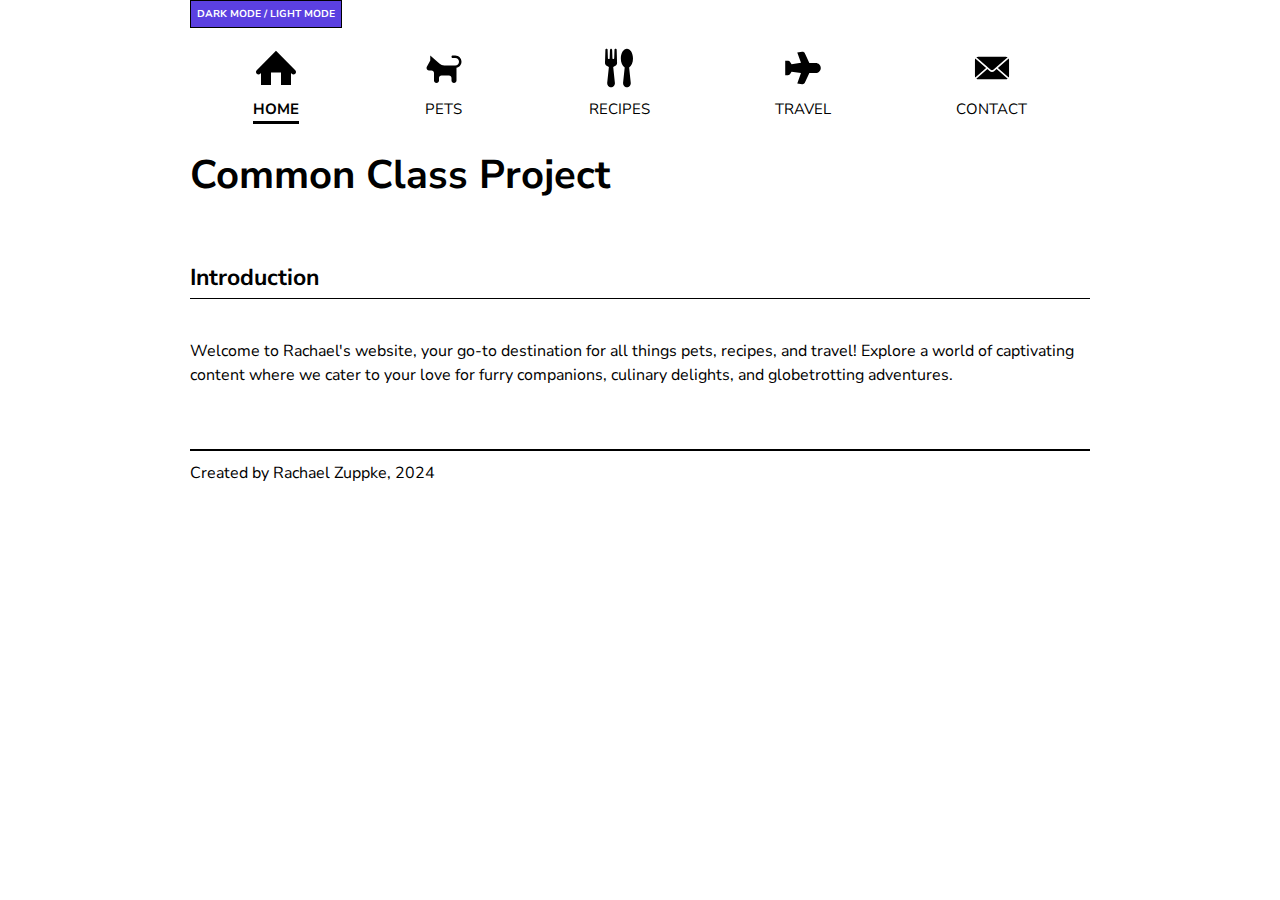
<file: index.html>
<!DOCTYPE html>
<html lang="en">
<head>
    <meta charset="UTF-8">
    <meta name="viewport" content="width=device-width, initial-scale=1.0">
    <link rel="stylesheet" href="css/reset.css">
    <link rel="stylesheet" href="css/style.css">
    <link rel="preconnect" href="https://fonts.googleapis.com">
    <link rel="preconnect" href="https://fonts.gstatic.com" crossorigin>
    <link href="https://fonts.googleapis.com/css2?family=Nunito+Sans:ital,opsz,wght@0,6..12,200..1000;1,6..12,200..1000&display=swap" rel="stylesheet">
    <title>Home Page</title>
</head>
<body>
    <div id="skip"><a href = "#main">Skip to Main Content</a></div>
    <header>

            <button class="dm" onclick="myFunction()">Dark Mode / Light Mode</button>

            <script>
                function myFunction() {
                    var element = document.body;
                    element.classList.toggle("dark-mode");
                }
            </script>

        <nav>
            <div><a href = "index.html">
                <img class="nav-icon" src="images/noun-house-32144.svg" alt="">
                <p class="navtext active">Home</p></a></div>
            <div><a href = "pets.html">
                <img class="nav-icon" src="images/noun-cat-1054092.svg" alt="">
                <p class="navtext">Pets</p></a></div>
            <div><a href = "recipes.html">
                <img class="nav-icon" src="images/noun-food-975397.svg" alt="">
                <p class="navtext">Recipes</p></a></div>
            <div><a href = "travel.html">
               <img class="nav-icon" src="images/noun-airplane-6711282.svg" alt="">
                <p class="navtext">Travel</p></a></div>
            <div><a href = "contact.html">
                <img class="nav-icon" src="images/noun-email-6697331.svg" alt="">
                <p class="navtext">Contact</p></a></div>
        </nav>
        <h1>Common Class Project</h1>
    </header>
    <main id="main">
        <h2>Introduction</h2>
        <p>Welcome to Rachael's website, your go-to destination for all things pets, recipes, and travel! Explore a world of captivating content where we cater to your love for furry companions, culinary delights, and globetrotting adventures. </p>
        <br>
    </main>
    <footer>
        <p>Created by Rachael Zuppke, 2024</p>
    </footer>
</body>
</html>
</file>
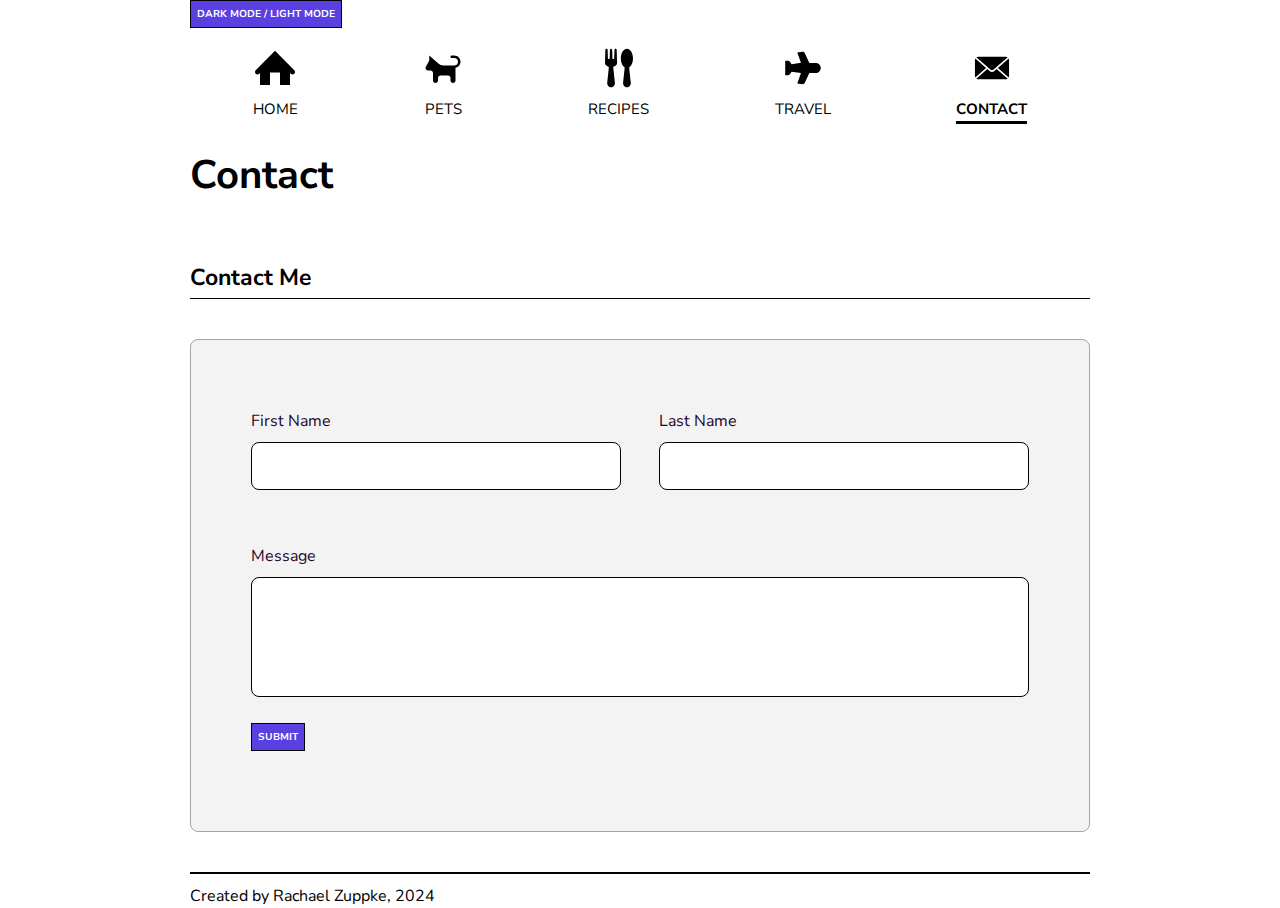
<file: contact.html>
<!DOCTYPE html>
<html lang="en">
<head>
    <meta charset="UTF-8">
    <meta name="viewport" content="width=device-width, initial-scale=1.0">
    <link rel="stylesheet" href="css/reset.css">
    <link rel="stylesheet" href="css/style.css">
    <link rel="preconnect" href="https://fonts.googleapis.com">
    <link rel="preconnect" href="https://fonts.gstatic.com" crossorigin>
    <link href="https://fonts.googleapis.com/css2?family=Nunito+Sans:ital,opsz,wght@0,6..12,200..1000;1,6..12,200..1000&display=swap" rel="stylesheet">
    <title>Contact</title>
</head>
<body>
    <div id="skip"><a href = "#main">Skip to Main Content</a></div>

        <button class="dm" onclick="myFunction()">Dark Mode / Light Mode</button>

        <script>
            function myFunction() {
                var element = document.body;
                element.classList.toggle("dark-mode");
            }
        </script>

    <header>
        <nav>
            <div><a href = "index.html">
                <img class="nav-icon" src="images/noun-house-32144.svg" alt="">
                <p class="navtext">Home</p></a></div>
            <div><a href = "pets.html">
                <img class="nav-icon" src="images/noun-cat-1054092.svg" alt="">
                <p class="navtext">Pets</p></a></div>
            <div><a href = "recipes.html">
                <img class="nav-icon" src="images/noun-food-975397.svg" alt="">
                <p class="navtext">Recipes</p></a></div>
            <div><a href = "travel.html">
            <img class="nav-icon" src="images/noun-airplane-6711282.svg" alt="">
                <p class="navtext">Travel</p></a></div>
            <div><a href = "contact.html">
                <img class="nav-icon" src="images/noun-email-6697331.svg" alt="">
                <p class="navtext active">Contact</p></a></div>
        </nav>
        <h1>Contact</h1>
    </header>
    <main id="main">
        <h2>Contact Me</h2>
        <form id="contact-form" action="https://formspree.io/f/xrgnarjl" method="POST">
        <div id="name">
            <div>
            <label for="first-name">First Name</label><br>
            <input type="text" id="first-name" name="first-name">
            </div>
            <div>
            <label for="last-name">Last Name</label><br>
            <input type="text" id="last-name" name="last-name">
            </div>
        </div>
            <label for="message">Message</label>
            <textarea id="message" name="message"></textarea>
            <!-- <label for="image">Upload Image:</label><br>
            <input type="file" id="image" name="image"><br><br> -->
            <button id="submit" type="submit" value="Submit">Submit</button>
            <!-- <button type="reset">Reset</button> -->
          </form>
    </main>
    <footer>
        <p>Created by Rachael Zuppke, 2024</p>
    </footer>
</body>
</html>
</file>
<file: css/style.css>
body {
    width: 80%;
    margin: auto;
    /* margin-top: 25px; */
    font-family: "Nunito Sans", "Trebuchet MS", Arial, Helvetica, sans-serif
}

#skip a {
    position: absolute;
    left: -10000px;
    overflow: hidden;
    border: 1px solid black;
    padding: 5px;
    background-color: aliceblue;
}

#skip a:focus {
    left: 20px;
    top: 20px;
}

.dark-mode #skip a {
    color:black
}

@media (prefers-reduced-motion) {
    .header-img-travel .header-gif {
        display: none;
    }

    .gallery .header-gif {
        display: none;
    }
}

nav {
    display: flex;
    flex-direction: row;
    justify-content: space-around;
}

nav p {
    text-align: center;
    font-size: 15px;
    text-transform: uppercase;
}

form {
    border: 1px solid #a6a6a6;
    border-radius: 8px;
    margin: 20px auto;
    padding: 60px;
    color: #25042c;
    background: #f4f3f3;
  }


label {
    display:inline-block;
    margin: 0 0 10px 0;
    width:100%;
}

input {
    border: 1px solid black;
    border-radius: 8px;
    width: 100%;
    padding: 12px 20px;
    background-color: white;
    box-sizing: border-box;
    margin-bottom: 35px;
}

input:focus, #message:focus {
    outline: 4px solid rgb(91, 64, 225);
}

div .dm {
    display: flex;
    flex-direction: row;
    margin-top: 30px;
}
button1{
    text-align: center;
    background-color: rgb(91, 64, 225);
    border: 1px solid black;
    color: white;
    font-weight: bold;
    padding: 10px;
    border-radius: 8px;
    font-size: 14px;
    text-transform: uppercase;
}

button {
    display: inline-block;
    text-align:center;
    background-color: rgb(91, 64, 225);
    border: 1px solid black;
    padding: 6px;
    font-size: 10px;
    margin-bottom: 20px;
    color:white;
    font-weight: bold;
    text-transform: uppercase;
}

button:hover, button1:hover {
    background-color: rgb(63, 44, 156);
}

.dark-mode button {
    background-color: #35DB90;
    color:black;
}

.dark-mode button:hover {
    background-color: #41ffa9;
}

.dark-mode button1 {
    background-color: #35DB90;
    color:black;
}

.dark-mode button:hover {
    background-color: #41ffa9;
}

#message {
    border: 1px solid black;
    height: 120px;
    width: 100%;
    padding: 12px 20px;
    background-color: white;
    margin-bottom: 20px;
    border-radius: 8px;
}


.active {
    color: black;
    border-bottom: 3px solid black;
    font-weight: bold;
}

main ul {
    list-style-type: disc;
    margin-left: 30px;
    list-style-position: outside;
}

main ol {
    list-style-type: number;
    margin-left: 30px;
    list-style-position: outside;
    line-height: 1.25;
}

main li {
    margin-bottom: 5px;
}

main a {
    text-decoration: underline;
    color: rgb(56, 69, 206);
}

h1 {
    font-weight: 700;
    font-size: 40px;
    text-align: left;
    margin-top: 24px;
}

h2 {
    font-weight: 700;
    font-size: 23px;
    margin-top: 55px;
    margin-bottom: 40px;
    padding: 5px 0px;
    border-bottom: solid 1px black;
}

h3 {
    font-weight: 700;
    font-size: 18px;
    margin-top: 65px;
    margin-bottom: 30px;
    text-transform: uppercase;
}

h4 {
    font-weight: 700;
    font-size: 14px;
}

p {
    line-height: 150%;
    margin-top: 10px;
}

img,
figure img {
    aspect-ratio: 1/1;
    width: 100%;
    object-fit: cover;
    vertical-align: text-top;
    border-radius: 100%;
    box-shadow: 0px 0px 16px 0px rgba(0,0,0,0.2);
}

nav img {
    width: 40px;
    box-shadow: none;
    border-radius: 0%;
    display: block;
    margin: auto;
}

svg {
    width: 40px;
    box-shadow: none;
    border-radius: 0%;
    display: block;
    margin: auto;
    fill: black;
}

nav div:hover {
    transform: scale(1.1);
    transition: all .25s ease-in-out;
}

.header-img{
    aspect-ratio: 5/3;
    width: 100%;
    object-fit: cover;
    box-shadow: 0px 0px 16px 0px rgba(0,0,0,0.16);
    border-radius: 15px;
    margin-bottom: 15px;
}

figcaption {
    font-family: 'Times New Roman', Times, serif;
    font-size: 12px;
    text-align: center;
    margin-top: 15px;
}

.header-img-travel {
    display: grid;
    column-gap: 15px;
    grid-template-columns: 1fr 1fr;
}

img:hover {
    transform: scale(1.05);
    transition: all .25s ease-in-out;
}

.video {
    height: 100%;
    width: 100%;
}

video {
    aspect-ratio: 1/1;
    width: 100%;
    object-fit: contain;
    border: 1px solid black;
    background-color: black;
    border-radius: 100%;
}

video:hover {
    transform: scale(1.1);
    transition: all .25s ease-in-out;
}

.gallery {
    display: grid;
    grid-template-columns: 1fr 1fr;
    width: 100%;
    margin-bottom: 30px;
    column-gap: 30px;
    row-gap: 80px;
}


@media (min-width: 768px) {
    .gallery {
        grid-template-columns: 1fr 1fr 1fr;
    }

    .header-img{
        aspect-ratio: 7/3;
    }

    .recipe {
        display: grid;
        grid-template-columns: 1fr 1fr;
        column-gap: 20px;
    }

    #name {
        display: grid;
        grid-template-columns: 1fr 1fr;
        margin: 10px 0px 20px 0px;
        gap: 5%;
    }
}

@media (min-width: 1080px) {
    body {
        max-width: 900px;
    }

    .gallery {
        grid-template-columns: 1fr 1fr 1fr 1fr;
    }
}

footer {
    margin-top: 40px;
    border-top: solid 2px black;
}


.dark-mode {
    background-color: black;
    color: white;
    border-color: white;
  }

.dark-mode .nav-icon {
    filter: invert(1);
}


.dark-mode .active {
    color:white;
    border-color: white;
}

.dark-mode h2 {
    border-color: white;
}

.dark-mode footer {
    border-color: white;
}

.dark-mode form {
    background-color: rgb(22, 22, 22);
    color:white;
}

.dark-mode .intro a {
    color: #35DB90;
}
</file>
